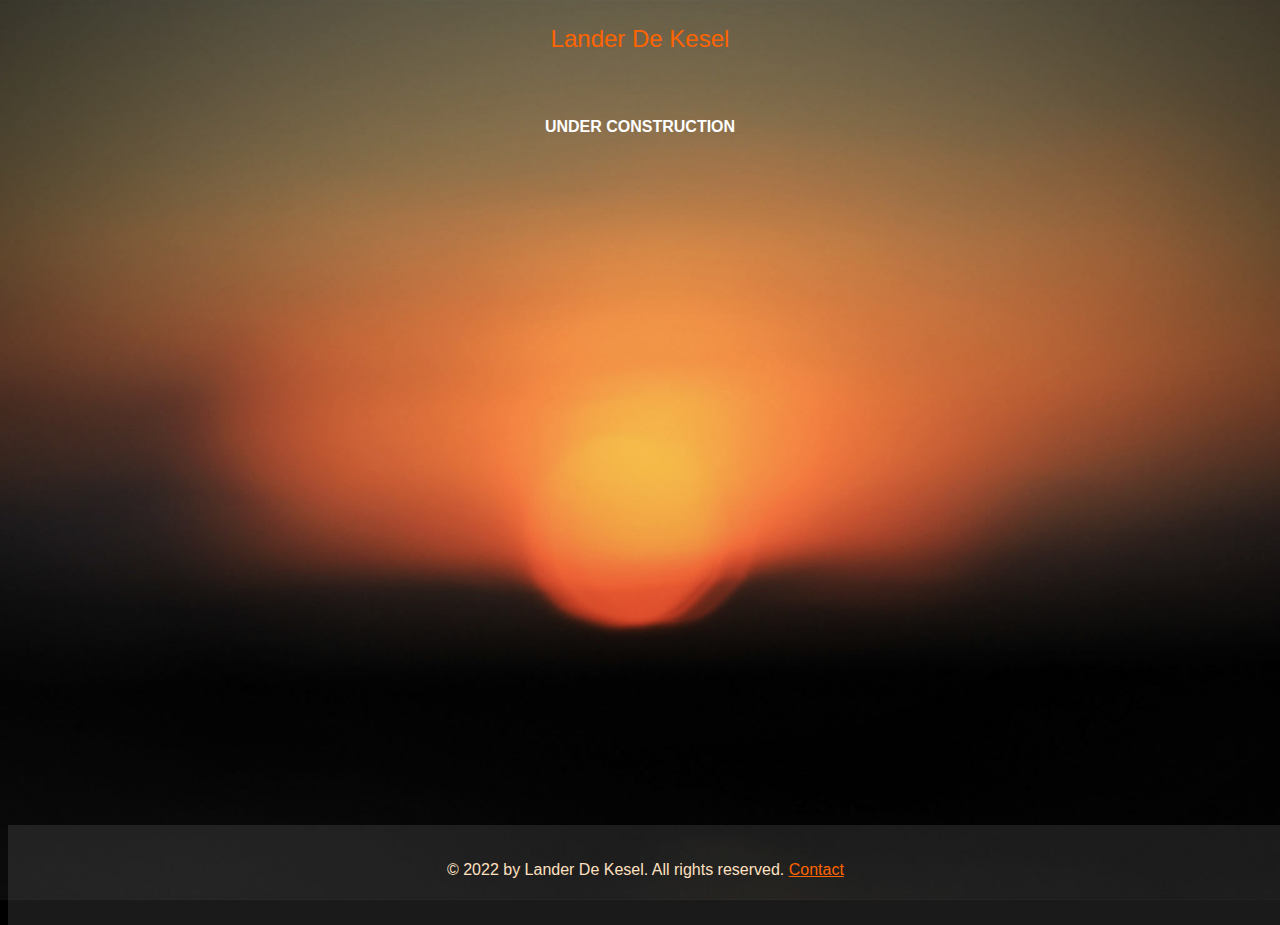
<file: ervaring.html>
<html lang="en">
  <head>
    <meta charset="UTF-8" />
    <meta http-equiv="X-UA-Compatible" content="IE=edge" />
    <meta name="viewport" content="width=device-width, initial-scale=1.0" />
    <link rel="stylesheet" href="css/ervaring.css" />
    <title>LDK - Ervaring</title>
  </head>
  <body>
    <header>
      <div id="brand"><a href="/index.html">Lander De Kesel</a></div>
    </header>
    <p id="const">UNDER CONSTRUCTION</p>
    <footer class="footer-info" style="text-align: center;">
      <p>
        &copy; 2022 by Lander De Kesel. All rights reserved. <a href="mailto:landerdekesel@gmail.com">Contact</a>
      </p>
    </footer>
  </body>
</html>
</file>
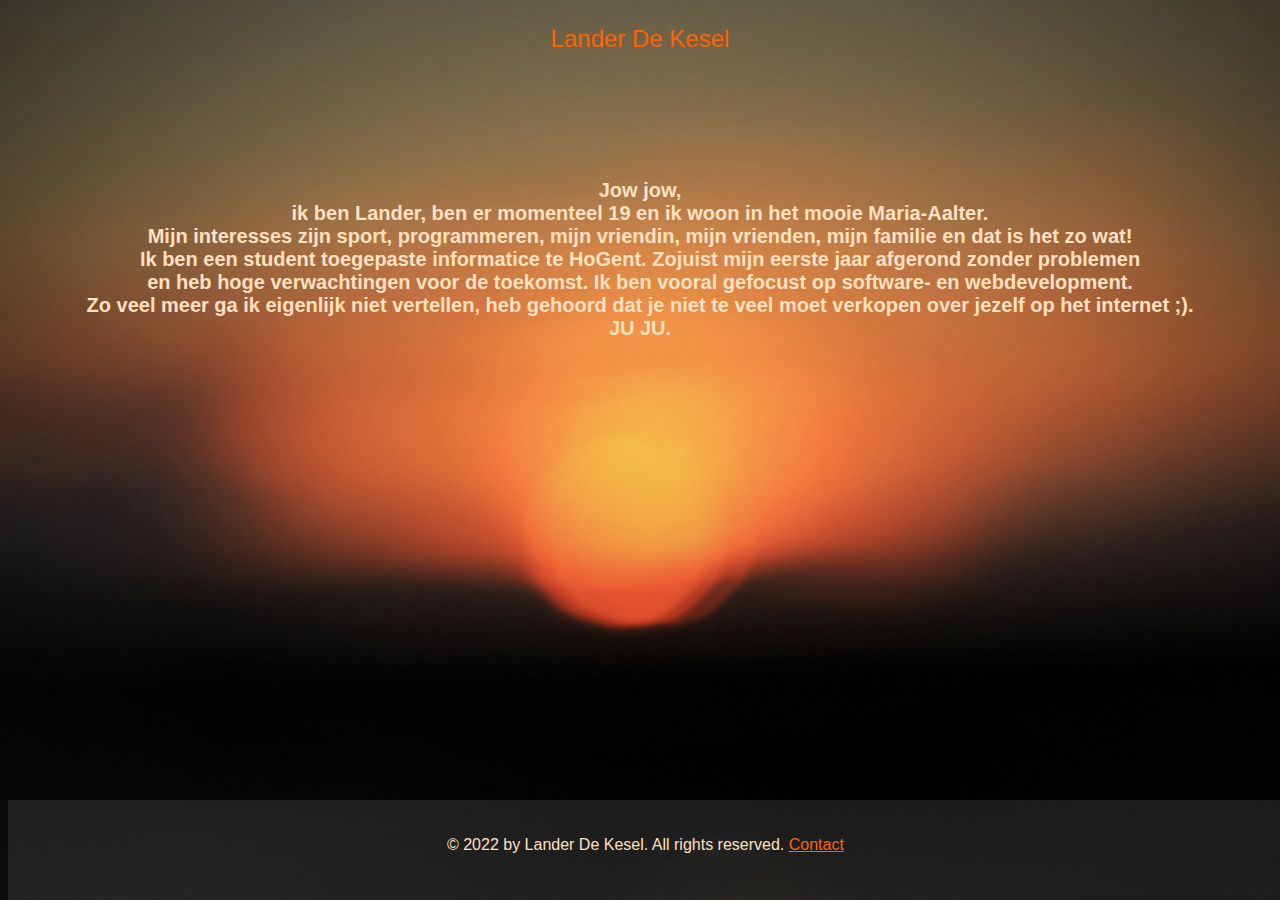
<file: info.html>
<html lang="en">
  <head>
    <meta charset="UTF-8" />
    <meta http-equiv="X-UA-Compatible" content="IE=edge" />
    <meta name="viewport" content="width=device-width, initial-scale=1.0" />
    <link rel="stylesheet" href="css/info.css" />
    <title>LDK - Info</title>
  </head>
  <body>
    <header>
      <div id="brand"><a href="/index.html">Lander De Kesel</a></div>
    </header>
    <p class="animation1" id="text">
      Jow jow, <br />
      ik ben Lander, ben er momenteel 19 en ik woon in het mooie Maria-Aalter.
      <br />Mijn interesses zijn sport, programmeren, mijn vriendin, mijn
      vrienden, mijn familie en dat is het zo wat! <br />
      Ik ben een student toegepaste informatice te HoGent. Zojuist mijn eerste
      jaar afgerond zonder problemen <br />
      en heb hoge verwachtingen voor de toekomst. Ik ben vooral gefocust op
      software- en webdevelopment. <br />
      Zo veel meer ga ik eigenlijk niet vertellen, heb gehoord dat je niet te
      veel moet verkopen over jezelf op het internet ;). <br />
      JU JU.
    </p>
    <footer class="footer-info" style="text-align: center">
      <p>
        &copy; 2022 by Lander De Kesel. All rights reserved.
        <a href="mailto:landerdekesel@gmail.com">Contact</a>
      </p>
    </footer>
  </body>
</html>
</file>
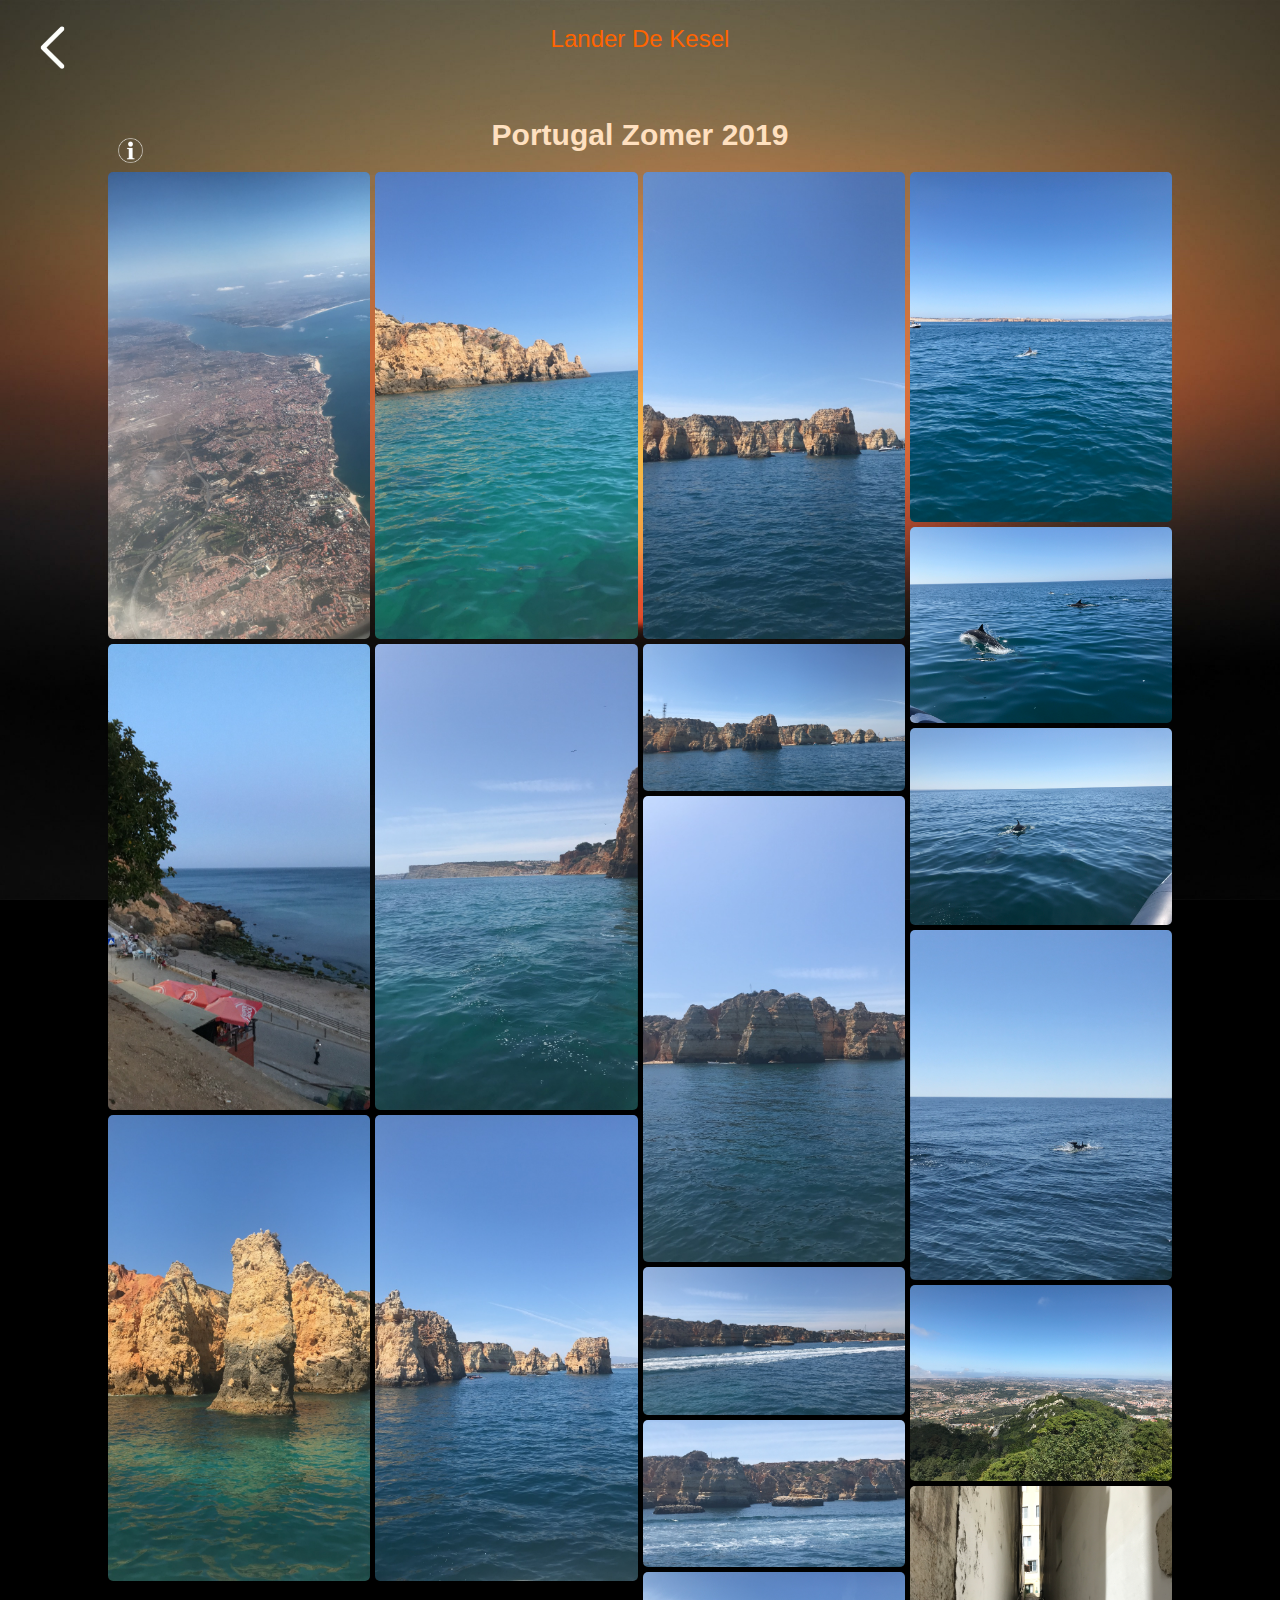
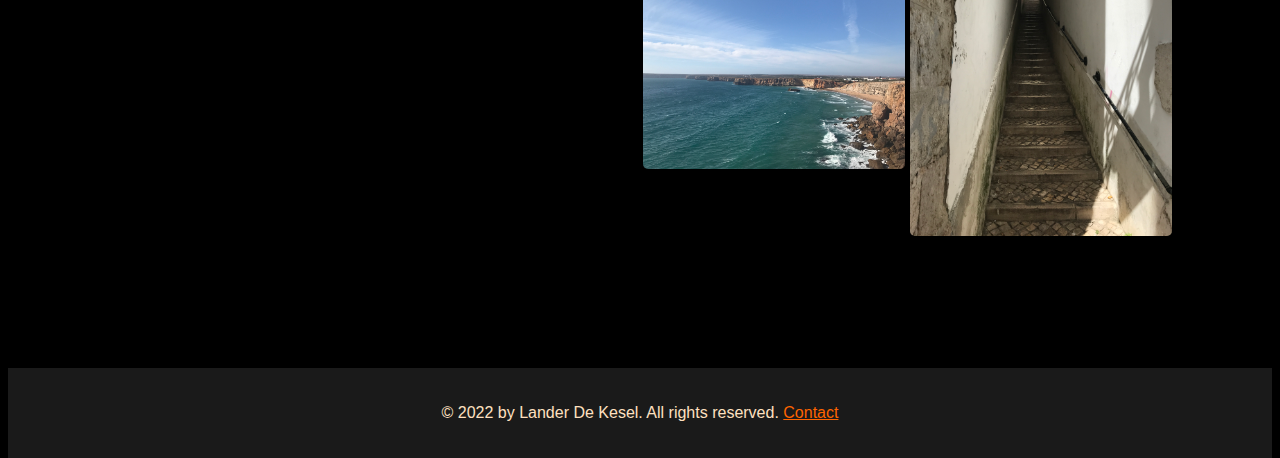
<file: portugal2019.html>
<html lang="en">
  <head>
    <meta charset="UTF-8" />
    <meta http-equiv="X-UA-Compatible" content="IE=edge" />
    <meta name="viewport" content="width=device-width, initial-scale=1.0" />
    <link rel="stylesheet" href="css/fotosMinder.css" />
    <title>LDK - Foto's Portugal 2019</title>
  </head>
  <body>
    <header>
      <div id="brand"><a href="/index.html">Lander De Kesel</a></div>
    </header>
    <a href="fotos.html"
      ><img id="goBack" src="assets/img/goBack.png" alt="backArrow"
    /></a>
    <span class="hovertext" data-hover="Klik op een afbeelding voor meer info! Afbeeldingen zijn chronologisch van onder naar boven per kolom."><img id="hoverMe" src="assets/img/Info.png" alt="hoverMe"/></span>
    <section>
        <h1>Portugal Zomer 2019</h1>
      <div id="gallery">
        <!-- The Modal -->
        <div id="myModal" class="modal">
          <!-- The Close Button -->
          <span class="close">&times;</span>

          <!-- Modal Content (The Image) -->
          <img class="modal-content" id="img01" />

          <!-- Modal Caption (Image Text) -->
          <div id="caption"></div>
        </div>
        <img id="image4" src="assets/fotos/portugal/2019-07-29 12.43.53.jpg" alt=" 29 juli 2019 - Vliegende" />
        <img id="image5" src="assets/fotos/portugal/2019-07-29 20.00.29.jpg" alt=" 29 juli 2019 - Eerste avond"/>
        <img id="image6" src="assets/fotos/portugal/2019-07-31 14.40.04.jpg" alt=" 31 juli 2019 - Boottocht (Lagos)"/>
        <img id="image7" src="assets/fotos/portugal/2019-07-31 14.40.19.jpg" alt=" 31 juli 2019 - Boottocht (Lagos)"/>
        <img id="image8" src="assets/fotos/portugal/2019-07-31 14.41.14.jpg" alt=" 31 juli 2019 - Boottocht (Lagos)"/>
        <img id="image9" src="assets/fotos/portugal/2019-07-31 14.43.40.jpg" alt=" 31 juli 2019 - Boottocht (Lagos)"/>
        <img id="image10" src="assets/fotos/portugal/2019-07-31 14.43.55.jpg" alt=" 31 juli 2019 - Boottocht (Lagos)"/>
        <img id="image11" src="assets/fotos/portugal/2019-07-31 14.44.07.jpg" alt=" 31 juli 2019 - Boottocht (Lagos)"/>
        <img id="image12" src="assets/fotos/portugal/2019-07-31 14.45.27.jpg" alt=" 31 juli 2019 - Boottocht (Lagos)"/>
        <img id="image13" src="assets/fotos/portugal/2019-07-31 14.46.04.jpg" alt=" 31 juli 2019 - Boottocht (Lagos)"/>
        <img id="image14" src="assets/fotos/portugal/2019-07-31 14.46.33.jpg" alt=" 31 juli 2019 - Boottocht (Lagos)"/>
        <img id="image15" src="assets/fotos/portugal/2019-07-31 16.49.13.jpg" alt=" 31 juli 2019 - Fortaleza de Sagres"/>
        <img id="image16" src="assets/fotos/portugal/2019-08-02 10.11.04.jpg" alt=" 2 augustus 2019 - Boottocht Dolphin Watching"/>
        <img id="image17" src="assets/fotos/portugal/2019-08-02 10.22.38.jpg" alt=" 2 augustus 2019 - Boottocht Dolphin Watching"/>
        <img id="image18" src="assets/fotos/portugal/2019-08-02 10.22.57.jpg" alt=" 2 augustus 2019 - Boottocht Dolphin Watching"/>
        <img id="image19" src="assets/fotos/portugal/2019-08-02 10.43.01.jpg" alt=" 2 augustus 2019 - Boottocht Dolphin Watching"/>
        <img id="image20" src="assets/fotos/portugal/2019-08-05 13.40.56.jpg" alt=" 5 augustus 2019 - Palácio de Pena (Sintra)"/>
        <img id="image21" src="assets/fotos/portugal/2019-08-06 14.51.04.jpg" alt=" 6 juli 2019 - Santa Maria Maior (Lissabon)"/>
      </div>
    </section>
    <footer class="footer" style="text-align: center;">
      <p>
        &copy; 2022 by Lander De Kesel. All rights reserved. <a href="mailto:landerdekesel@gmail.com">Contact</a>
      </p>
    </footer>
    <script src="js/fotos.js"></script>
  </body>
</html>
</file>
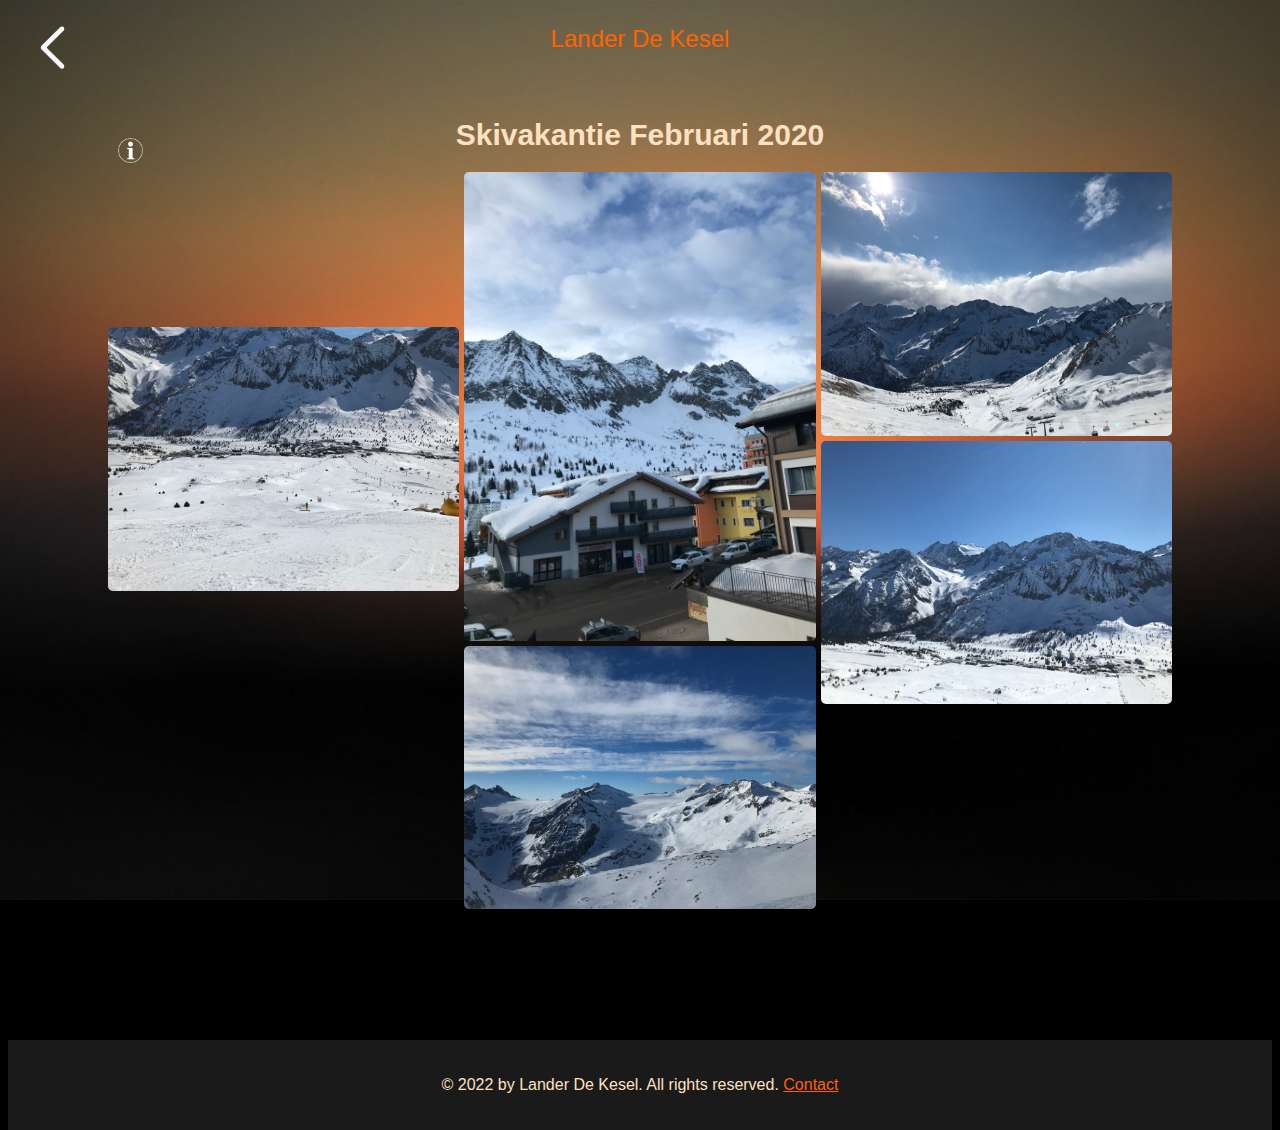
<file: skivakantie2020.html>
<html lang="en">
  <head>
    <meta charset="UTF-8" />
    <meta http-equiv="X-UA-Compatible" content="IE=edge" />
    <meta name="viewport" content="width=device-width, initial-scale=1.0" />
    <link rel="stylesheet" href="css/fotosWeinig.css" />
    <title>LDK - Foto's Skivakantie 2020</title>
  </head>
  <body>
    <header>
      <div id="brand"><a href="/index.html">Lander De Kesel</a></div>
    </header>
    <a href="fotos.html"
      ><img id="goBack" src="assets/img/goBack.png" alt="backArrow"
    /></a>
    <span class="hovertext" data-hover="Klik op een afbeelding voor meer info! Afbeeldingen zijn chronologisch van onder naar boven per kolom."><img id="hoverMe" src="assets/img/Info.png" alt="hoverMe"/></span>
    <section>
        <h1>Skivakantie Februari 2020</h1>
      <div id="gallery">
        <!-- The Modal -->
        <div id="myModal" class="modal">
          <!-- The Close Button -->
          <span class="close">&times;</span>

          <!-- Modal Content (The Image) -->
          <img class="modal-content" id="img01" />

          <!-- Modal Caption (Image Text) -->
          <div id="caption"></div>
        </div>
        <iframe
          src="https://www.youtube.com/embed/vLjjMMU1p58?mute=1" frameborder="0" allow="clipboard-write; encrypted-media; gyroscope; picture-in-picture" allowfullscreen>
        </iframe>
        <img id="image4" src="assets/fotos/skivakantie/2020-02-22 11.13.27.jpg" alt=" 22 februari 2020 - Passo del Tonale Ski Resort" />
        <iframe
          src="https://www.youtube.com/embed/4P6PTLfEqQw?mute=1" frameborder="0" allow="clipboard-write; encrypted-media; gyroscope; picture-in-picture" allowfullscreen>
        </iframe>
        <iframe
          src="https://www.youtube.com/embed/iHqmcPDWn54?mute=1" frameborder="0" allow="clipboard-write; encrypted-media; gyroscope; picture-in-picture" allowfullscreen>
        </iframe>
        <img id="image5" src="assets/fotos/skivakantie/2020-02-24 06.26.14.jpg" alt=" 24 februari 2020 - Passo del Tonale Ski Resort"/>
        <img id="image6" src="assets/fotos/skivakantie/2020-02-24 07.54.10.jpg" alt=" 24 februari 2020 - Passo del Tonale Ski Resort"/>
        <img id="image7" src="assets/fotos/skivakantie/2020-02-26 08.16.38.jpg" alt=" 26 februari 2020 - Passo del Tonale Ski Resort"/>
        <img id="image8" src="assets/fotos/skivakantie/2020-02-28 10.06.15.jpg" alt=" 28 februari 2020 - Passo del Tonale Ski Resort"/>
      </div>
    </section>
    <footer class="footer" style="text-align: center;">
      <p>
        &copy; 2022 by Lander De Kesel. All rights reserved. <a href="mailto:landerdekesel@gmail.com">Contact</a>
      </p>
    </footer>
    <script src="js/fotos.js"></script>
  </body>
</html>
</file>
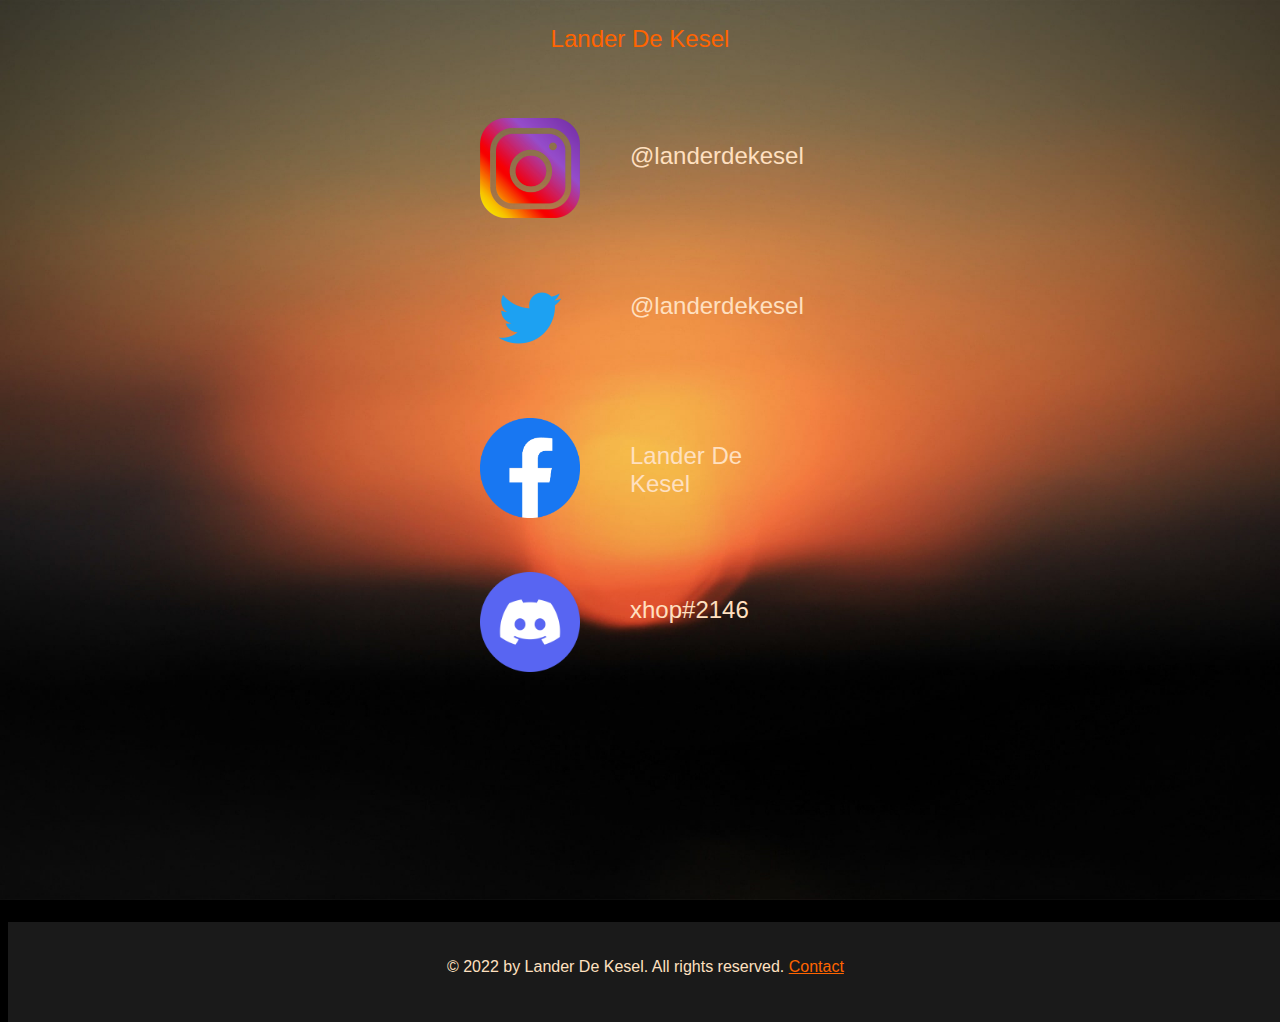
<file: socials.html>
<html lang="en">
  <head>
    <meta charset="UTF-8" />
    <meta http-equiv="X-UA-Compatible" content="IE=edge" />
    <meta name="viewport" content="width=device-width, initial-scale=1.0" />
    <link rel="stylesheet" href="css/socials.css" />
    <title>LDK - Socials</title>
  </head>
  <body>
    <header>
      <div id="brand"><a href="/index.html">Lander De Kesel</a></div>
    </header>
    <section id="socialsSection">
      <div id="wrapper" class="wrapper animation1">
        <div class="box a"><a href="https://www.instagram.com/landerdekesel/" target="_blank"><img src="assets/img/Instagram-Icon.png" alt="instagram" id="instaImg"></a></div>
        <div class="box b"><p>@landerdekesel</p></a></div>
        <div class="box c"><a href="https://twitter.com/landerdekesel" target="_blank"><img src="assets/img/twitter-Icon.png" alt="twitter"></a></div>
        <div class="box d"><p>@landerdekesel</p></a></div>
        <div class="box e"><a href="https://www.facebook.com/lander.dekesel/" target="_blank"><img src="assets/img/fb_icon.png" alt="facebook"></a></div>
        <div class="box f"><p>Lander De Kesel</p></a></div>
        <div class="box g"><a href=""><img src="assets/img/discord-Icon.png" alt="discord"></a></div>
        <div class="box h"><p>xhop#2146</p></a></div>
      </div>
    </section>
    <footer class="footer-info" style="text-align: center;">
      <p>
        &copy; 2022 by Lander De Kesel. All rights reserved. <a href="mailto:landerdekesel@gmail.com">Contact</a>
      </p>
    </footer>
  </body>
</html>
</file>
<file: css/ervaring.css>
body,
html {
  font-family: "Segoe UI", Tahoma, Geneva, Verdana, sans-serif;
  height: 100%;
}

html {
  background: url("../assets/img/blurbackground.jpg") no-repeat center center
    fixed;
  -webkit-background-size: cover;
  -moz-background-size: cover;
  -o-background-size: cover;
  background-size: cover;
  background-color: black;
}

#brand a {
  font-size: x-large;
  color: rgb(255, 100, 0);
  text-decoration: none;
  transition: 0.5s;
}

#brand a:hover {
  font-size: x-large;
  color: rgb(255, 224, 192);
  text-decoration: none;
  transition: 0.5s;
}

#brand {
  text-align: center;
  margin-bottom: 65px;
  margin-top: 25px;
}

#const {
    color: white;
    font-weight: 700;
    text-align: center;
}

footer.footer-info {
  color: rgb(255, 224, 192);
  font-weight: 400;
  padding-top: 20px;
  padding-bottom: 20px;
  position: absolute;
  bottom: 0;
  width: 99.6%;
  height: 60px;
  background-color: rgba(255, 255, 255, 0.1);
  margin-bottom: -25px;
}

.footer-info a {
  color: rgb(255, 100, 0);
}
</file>
<file: css/info.css>
body,
html {
  font-family: "Segoe UI", Tahoma, Geneva, Verdana, sans-serif;
  /* heigh  t: 100%; */
}

html {
  background: url("../assets/img/blurbackground.jpg") no-repeat center center
    fixed;
  -webkit-background-size: cover;
  -moz-background-size: cover;
  -o-background-size: cover;
  background-size: cover;
  background-color: black;
}

#brand a {
  font-size: x-large;
  color: rgb(255, 100, 0);
  text-decoration: none;
  transition: 0.5s;
}

#brand a:hover {
  font-size: x-large;
  color: rgb(255, 224, 192);
  text-decoration: none;
  transition: 0.5s;
}

#brand {
  text-align: center;
  margin-bottom: 10%;
  margin-top: 25px;
}

#text {
  text-align: center;
  font-size: 20px;
  font-weight: 600;
  color: rgb(255, 224, 192);
}

footer.footer-info {
  color: rgb(255, 224, 192);
  font-weight: 400;
  padding-top: 20px;
  padding-bottom: 20px;
  position: absolute;
  bottom: 0;
  width: 99.6%;
  height: 60px;
  background-color: rgba(255, 255, 255, 0.1);
  /* margin-bottom: -25px; */
}

.footer-info a {
  color: rgb(255, 100, 0);
}

.animation1 {
    animation-duration: 3s;
    animation-name: slidein1;
    animation-iteration-count: 1;
}

@keyframes slidein1 {
  0% {
    margin-top: 500px;
    opacity: 0%;
  }
  100% {
    margin-left: 0%;
  }
}

@media (max-width: 1420px) {
  #text {
    text-align: center;
    font-size: 20px;
    font-weight: 600;
    color: rgb(255, 224, 192);
  }

  #brand {
    text-align: center;
    margin-bottom: 10%;
    margin-top: 25px;
  }
}

@media (max-width: 1250px) {
  #text {
    text-align: center;
    font-size: 20px;
    font-weight: 600;
    color: rgb(255, 224, 192);
  }

  #brand {
    text-align: center;
    margin-bottom: 9%;
    margin-top: 25px;
  }
}

@media (max-width: 1070px) {
  #text {
    text-align: center;
    font-size: 20px;
    font-weight: 600;
    color: rgb(255, 224, 192);
  }

  #brand {
    text-align: center;
    margin-bottom: 8%;
    margin-top: 25px;
  }
}

@media (max-width: 990px) {
  #text {
    text-align: center;
    font-size: 18px;
    font-weight: 600;
    color: rgb(255, 224, 192);
    padding-left: 5%;
    padding-right: 5%;
  }

  #brand {
    text-align: center;
    margin-bottom: 7%;
    margin-top: 25px;
  }
}

@media (max-width: 840px) {
  #text {
    text-align: center;
    font-size: 18px;
    font-weight: 600;
    color: rgb(255, 224, 192);
    padding-left: 5%;
    padding-right: 5%;
  }

  #brand {
    text-align: center;
    margin-bottom: 6%;
    margin-top: 25px;
  }
}

@media (max-width: 760px) {
  #text {
    text-align: center;
    font-size: 18px;
    font-weight: 600;
    color: rgb(255, 224, 192);
    padding-left: 5%;
    padding-right: 5%;
  }

  #brand {
    text-align: center;
    margin-bottom: 6%;
    margin-top: 25px;
  }
}

@media (max-width: 680px) {
  #text {
    text-align: center;
    font-size: 18px;
    font-weight: 600;
    color: rgb(255, 224, 192);
    padding-left: 5%;
    padding-right: 5%;
  }

  #brand {
    text-align: center;
    margin-bottom: 6%;
    margin-top: 25px;
  }
}

@media (max-width: 620px) {
  #text {
    text-align: center;
    font-size: 18px;
    font-weight: 600;
    color: rgb(255, 224, 192);
    padding-left: 5%;
    padding-right: 5%;
  }

  #brand {
    text-align: center;
    margin-bottom: 6%;
    margin-top: 25px;
  }
}

@media (max-width: 420px) {
  #text {
    text-align: center;
    font-size: 15px;
    font-weight: 500;
    color: rgb(255, 224, 192);
    padding-left: 5%;
    padding-right: 5%;
  }

  #brand {
    text-align: center;
    margin-bottom: 6%;
    margin-top: 25px;
  }
}

@media (max-width: 350px) {
  #text {
    text-align: center;
    font-size: 14px;
    font-weight: 500;
    color: rgb(255, 224, 192);
    padding-left: 5%;
    padding-right: 5%;
  }

  #brand {
    text-align: center;
    margin-bottom: 6%;
    margin-top: 25px;
  }
}

@media (max-width: 331px) {
  #text {
    text-align: center;
    font-size: 14px;
    font-weight: 500;
    color: rgb(255, 224, 192);
    padding-left: 5%;
    padding-right: 5%;
  }

  #brand {
    text-align: center;
    margin-bottom: 6%;
    margin-top: 25px;
  }
}
</file>
<file: css/fotosMinder.css>
body,
html {
  font-family: "Segoe UI", Tahoma, Geneva, Verdana, sans-serif;
  height: 100%;
}

html {
  background: url("../assets/img/blurbackground.jpg") no-repeat center center
    fixed;
  -webkit-background-size: cover;
  -moz-background-size: cover;
  -o-background-size: cover;
  background-size: cover;
  background-color: black;
}

#brand a {
  font-size: x-large;
  color: rgb(255, 100, 0);
  text-decoration: none;
  transition: 0.5s;
}

#brand a:hover {
  font-size: x-large;
  color: rgb(255, 224, 192);
  text-decoration: none;
  transition: 0.5s;
}

#brand {
  text-align: center;
  margin-bottom: 65px;
  margin-top: 25px;
}

#goBack {
  width: 75px;
  position: fixed;
  left: 15px;
  top: 20px;
  transition: 1s;
}

#goBack:hover {
  width: 75px;
  position: fixed;
  left: 15px;
  top: 20px;
  filter: contrast(5%);
  transition: 0.5s;
}

h1 {
  color: rgb(255, 224, 192);
  text-align: center;
  font-size: 30px;
  font-weight: 700;
}

#gallery {
  line-height: 0;
  -webkit-column-count: 4; /* split it into 5 columns */
  -webkit-column-gap: 5px; /* give it a 5px gap between columns */
  -moz-column-count: 4;
  -moz-column-gap: 5px;
  column-count: 4;
  column-gap: 5px;
  margin-left: 100px;
  margin-right: 100px;
}

#gallery img {
  width: 100% !important;
  height: auto !important;
  margin-bottom: 5px; /* to match column gap */
  transition: transform 2s;
  border-radius: 5px;
  cursor: pointer;
  transition: 0.3s;
}

#gallery iframe {
  width: 100% !important;
  height: auto !important;
  margin-bottom: 5px; /* to match column gap */
  transition: transform 2s;
  border-radius: 5px;
  cursor: pointer;
  transition: 0.3s;
}

#gallery img:hover {
  filter: none;
  /* -webkit-transform:scale(1.5); or some other value */
  /* transform:scale(1.5); */
  transition: transform 2s;
  opacity: 0.7;
}

/* The Modal (background) */
.modal {
  display: none; /* Hidden by default */
  position: fixed; /* Stay in place */
  z-index: 1; /* Sit on top */
  padding-top: 100px; /* Location of the box */
  left: 0;
  top: 0;
  width: 100%; /* Full width */
  height: 100%; /* Full height */
  overflow: auto; /* Enable scroll if needed */
  background-color: rgb(0, 0, 0); /* Fallback color */
  background-color: rgba(0, 0, 0, 0.9); /* Black w/ opacity */
}

/* Modal Content (Image) */
.modal-content {
  margin: auto;
  display: block;
  width: 80%;
  max-width: 700px;
}

/* Caption of Modal Image (Image Text) - Same Width as the Image */
#caption {
  margin: auto;
  display: block;
  /* width: 80%; */
  /* max-width: 700px; */
  text-align: center;
  color: #ccc;
  padding: 10px 0;
  height: 150px;
}

/* Add Animation - Zoom in the Modal */
.modal-content,
#caption {
  animation-name: zoom;
  animation-duration: 0.6s;
}

@keyframes zoom {
  from {
    transform: scale(0);
  }
  to {
    transform: scale(1);
  }
}

/* The Close Button */
.close {
  position: absolute;
  top: 15px;
  right: 35px;
  color: #f1f1f1;
  font-size: 40px;
  font-weight: bold;
  transition: 0.3s;
}

.close:hover,
.close:focus {
  color: #bbb;
  text-decoration: none;
  cursor: pointer;
}

div {
  margin-bottom: 10%;
}

.footer {
  color: rgb(255, 224, 192);
  padding-top: 20px;
  padding-bottom: 20px;
  background-color: rgba(255, 255, 255, 0.1);
}

.footer a {
  color: rgb(255, 100, 0);
}

#hoverMe {
  width: 25px;
  position: absolute;
  left: 110px;
  top: 20px;
  transition: 1s;
  filter: invert(100%);
}

.hovertext {
  position: relative;
  border-bottom: 1px dotted black;
}

.hovertext:before {
  content: attr(data-hover);
  visibility: hidden;
  opacity: 0;
  width: 140px;
  background-color: rgba(0, 0, 0, 0.4);
  color: #fff;
  text-align: center;
  border-radius: 5px;
  padding: 5px 0;
  transition: opacity 1s ease-in-out;

  position: absolute;
  z-index: 1;
  left: 0;
  top: 110%;
  transition: 1s;
}

.hovertext:hover:before {
  opacity: 1;
  visibility: visible;
}

@media (max-width: 1200px) {
  #gallery {
    -moz-column-count: 4;
    -webkit-column-count: 4;
    column-count: 4;
  }
  #gallery img {
    filter: none;
  }
}

@media (max-width: 1000px) {
  #gallery {
    -moz-column-count: 3;
    -webkit-column-count: 3;
    column-count: 3;
  }
  #gallery img {
    filter: none;
  }
  h1 {
    color: rgb(255, 224, 192);
    text-align: center;
    font-size: 25px;
    font-weight: 700;
  }

  #hoverMe {
    width: 25px;
    position: absolute;
    left: 110px;
    top: 20px;
    transition: 1s;
  }
}

@media (max-width: 800px) {
  #gallery {
    -moz-column-count: 2;
    -webkit-column-count: 2;
    column-count: 2;
  }
  #gallery img {
    filter: none;
  }
  #goBack {
    width: 60px;
    position: fixed;
    left: 20px;
    top: 20px;
  }
  h1 {
    color: rgb(255, 224, 192);
    text-align: center;
    font-size: 20px;
    font-weight: 700;
  }

  #hoverMe {
    width: 25px;
    position: absolute;
    left: 110px;
    top: 10px;
    transition: 1s;
  }
}

/* 100% Image Width on Smaller Screens */
@media only screen and (max-width: 700px) {
  .modal-content {
    width: 100%;
  }
}

@media (max-width: 550px) {
  #goBack {
    width: 50px;
    position: fixed;
    left: 30px;
    top: 25px;
  }
  h1 {
    color: rgb(255, 224, 192);
    text-align: center;
    font-size: 20px;
    font-weight: 600;
  }
  #hoverMe {
    width: 20px;
    position: absolute;
    left: 60px;
    top: 8px;
    transition: 1s;
  }
}

@media (max-width: 450px) {
  #goBack {
    width: 50px;
    position: fixed;
    left: 30px;
    top: 25px;
  }
  h1 {
    color: rgb(255, 224, 192);
    text-align: center;
    font-size: 20px;
    font-weight: 600;
  }
  #hoverMe {
    width: 20px;
    position: absolute;
    left: 30px;
    top: 6px;
    transition: 1s;
  }
}

@media (max-width: 400px) {
  #gallery {
    -moz-column-count: 1;
    -webkit-column-count: 1;
    column-count: 1;
  }
  #gallery img {
    filter: none;
  }
  #goBack {
    width: 40px;
    position: fixed;
    left: 30px;
    top: 28px;
  }
  h1 {
    color: rgb(255, 224, 192);
    text-align: center;
    font-size: 16px;
    font-weight: 700;
  }

  #hoverMe {
    width: 20px;
    position: absolute;
    left: 20px;
    top: 3px;
    transition: 1s;
  }

  @media (max-width: 380px) {
    #hoverMe {
      width: 20px;
      position: absolute;
      left: 20px;
      top: 2px;
      transition: 1s;
    }
  }

  @media (max-width: 360px) {
    #hoverMe {
      width: 20px;
      position: absolute;
      left: 20px;
      top: 1px;
      transition: 1s;
    }
  }

  @media (max-width: 340px) {
    #hoverMe {
      width: 20px;
      position: absolute;
      left: 20px;
      top: 0px;
      transition: 1s;
    }
  }

  @media (max-width: 320px) {
    #hoverMe {
      width: 20px;
      position: absolute;
      left: 15px;
      top: 0px;
      transition: 1s;
    }
  }
}
</file>
<file: css/fotosWeinig.css>
body,
html {
  font-family: "Segoe UI", Tahoma, Geneva, Verdana, sans-serif;
  height: 100%;
}

html {
  background: url("../assets/img/blurbackground.jpg") no-repeat center center
    fixed;
  -webkit-background-size: cover;
  -moz-background-size: cover;
  -o-background-size: cover;
  background-size: cover;
  background-color: black;
}

#brand a {
  font-size: x-large;
  color: rgb(255, 100, 0);
  text-decoration: none;
  transition: 0.5s;
}

#brand a:hover {
  font-size: x-large;
  color: rgb(255, 224, 192);
  text-decoration: none;
  transition: 0.5s;
}

#brand {
  text-align: center;
  margin-bottom: 65px;
  margin-top: 25px;
}

#goBack {
  width: 75px;
  position: fixed;
  left: 15px;
  top: 20px;
  transition: 1s;
}

#goBack:hover {
  width: 75px;
  position: fixed;
  left: 15px;
  top: 20px;
  filter: contrast(5%);
  transition: 0.5s;
}

h1 {
  color: rgb(255, 224, 192);
  text-align: center;
  font-size: 30px;
  font-weight: 700;
}

#gallery {
  line-height: 0;
  -webkit-column-count: 3; /* split it into 5 columns */
  -webkit-column-gap: 5px; /* give it a 5px gap between columns */
  -moz-column-count: 3;
  -moz-column-gap: 5px;
  column-count: 3;
  column-gap: 5px;
  margin-left: 100px;
  margin-right: 100px;
}

#gallery img {
  width: 100% !important;
  height: auto !important;
  margin-bottom: 5px; /* to match column gap */
  transition: transform 2s;
  border-radius: 5px;
  cursor: pointer;
  transition: 0.3s;
}

#gallery iframe {
  width: 100% !important;
  height: auto !important;
  margin-bottom: 5px; /* to match column gap */
  transition: transform 2s;
  border-radius: 5px;
  cursor: pointer;
  transition: 0.3s;
}

#gallery img:hover {
  filter: none;
  /* -webkit-transform:scale(1.5); or some other value */
  /* transform:scale(1.5); */
  transition: transform 2s;
  opacity: 0.7;
}

/* The Modal (background) */
.modal {
  display: none; /* Hidden by default */
  position: fixed; /* Stay in place */
  z-index: 1; /* Sit on top */
  padding-top: 100px; /* Location of the box */
  left: 0;
  top: 0;
  width: 100%; /* Full width */
  height: 100%; /* Full height */
  overflow: auto; /* Enable scroll if needed */
  background-color: rgb(0, 0, 0); /* Fallback color */
  background-color: rgba(0, 0, 0, 0.9); /* Black w/ opacity */
}

/* Modal Content (Image) */
.modal-content {
  margin: auto;
  display: block;
  width: 80%;
  max-width: 700px;
}

/* Caption of Modal Image (Image Text) - Same Width as the Image */
#caption {
  margin: auto;
  display: block;
  /* width: 80%; */
  /* max-width: 700px; */
  text-align: center;
  color: #ccc;
  padding: 10px 0;
  height: 150px;
}

/* Add Animation - Zoom in the Modal */
.modal-content,
#caption {
  animation-name: zoom;
  animation-duration: 0.6s;
}

@keyframes zoom {
  from {
    transform: scale(0);
  }
  to {
    transform: scale(1);
  }
}

/* The Close Button */
.close {
  position: absolute;
  top: 15px;
  right: 35px;
  color: #f1f1f1;
  font-size: 40px;
  font-weight: bold;
  transition: 0.3s;
}

.close:hover,
.close:focus {
  color: #bbb;
  text-decoration: none;
  cursor: pointer;
}

div {
  margin-bottom: 10%;
}

.footer {
  color: rgb(255, 224, 192);
  padding-top: 20px;
  padding-bottom: 20px;
  background-color: rgba(255, 255, 255, 0.1);
}

.footer a {
  color: rgb(255, 100, 0);
}

#hoverMe {
  width: 25px;
  position: absolute;
  left: 110px;
  top: 20px;
  transition: 1s;
  filter: invert(100%);
}

.hovertext {
  position: relative;
  border-bottom: 1px dotted black;
}

.hovertext:before {
  content: attr(data-hover);
  visibility: hidden;
  opacity: 0;
  width: 140px;
  background-color: rgba(0, 0, 0, 0.4);
  color: #fff;
  text-align: center;
  border-radius: 5px;
  padding: 5px 0;
  transition: opacity 1s ease-in-out;

  position: absolute;
  z-index: 1;
  left: 0;
  top: 110%;
  transition: 1s;
}

.hovertext:hover:before {
  opacity: 1;
  visibility: visible;
}

@media (max-width: 1200px) {
  #gallery {
    -moz-column-count: 3;
    -webkit-column-count: 3;
    column-count: 3;
  }
  #gallery img {
    filter: none;
  }
}

@media (max-width: 1000px) {
  #gallery {
    -moz-column-count: 3;
    -webkit-column-count: 3;
    column-count: 3;
  }
  #gallery img {
    filter: none;
  }
  h1 {
    color: rgb(255, 224, 192);
    text-align: center;
    font-size: 25px;
    font-weight: 700;
  }

  #hoverMe {
    width: 25px;
    position: absolute;
    left: 110px;
    top: 20px;
    transition: 1s;
  }
}

@media (max-width: 800px) {
  #gallery {
    -moz-column-count: 2;
    -webkit-column-count: 2;
    column-count: 2;
  }
  #gallery img {
    filter: none;
  }
  #goBack {
    width: 60px;
    position: fixed;
    left: 20px;
    top: 20px;
  }
  h1 {
    color: rgb(255, 224, 192);
    text-align: center;
    font-size: 20px;
    font-weight: 700;
  }

  #hoverMe {
    width: 25px;
    position: absolute;
    left: 110px;
    top: 10px;
    transition: 1s;
  }
}

/* 100% Image Width on Smaller Screens */
@media only screen and (max-width: 700px) {
  .modal-content {
    width: 100%;
  }
}

@media (max-width: 550px) {
  #goBack {
    width: 50px;
    position: fixed;
    left: 30px;
    top: 25px;
  }
  h1 {
    color: rgb(255, 224, 192);
    text-align: center;
    font-size: 20px;
    font-weight: 600;
  }
  #hoverMe {
    width: 20px;
    position: absolute;
    left: 60px;
    top: 8px;
    transition: 1s;
  }
}

@media (max-width: 450px) {
  #goBack {
    width: 50px;
    position: fixed;
    left: 30px;
    top: 25px;
  }
  h1 {
    color: rgb(255, 224, 192);
    text-align: center;
    font-size: 20px;
    font-weight: 600;
  }
  #hoverMe {
    width: 20px;
    position: absolute;
    left: 30px;
    top: 6px;
    transition: 1s;
  }
}

@media (max-width: 400px) {
  #gallery {
    -moz-column-count: 1;
    -webkit-column-count: 1;
    column-count: 1;
  }
  #gallery img {
    filter: none;
  }
  #goBack {
    width: 40px;
    position: fixed;
    left: 30px;
    top: 28px;
  }
  h1 {
    color: rgb(255, 224, 192);
    text-align: center;
    font-size: 16px;
    font-weight: 700;
  }

  #hoverMe {
    width: 20px;
    position: absolute;
    left: 20px;
    top: 3px;
    transition: 1s;
  }

  @media (max-width: 380px) {
    #hoverMe {
      width: 20px;
      position: absolute;
      left: 20px;
      top: 2px;
      transition: 1s;
    }
  }

  @media (max-width: 360px) {
    #hoverMe {
      width: 20px;
      position: absolute;
      left: 20px;
      top: 1px;
      transition: 1s;
    }
  }

  @media (max-width: 340px) {
    #hoverMe {
      width: 20px;
      position: absolute;
      left: 20px;
      top: 0px;
      transition: 1s;
    }
  }

  @media (max-width: 320px) {
    #hoverMe {
      width: 20px;
      position: absolute;
      left: 15px;
      top: 0px;
      transition: 1s;
    }
  }
}
</file>
<file: css/socials.css>
body,
html {
  font-family: "Segoe UI", Tahoma, Geneva, Verdana, sans-serif;
  height: 100%;
}

html {
  background: url("../assets/img/blurbackground.jpg") no-repeat center center
    fixed;
  -webkit-background-size: cover;
  -moz-background-size: cover;
  -o-background-size: cover;
  background-size: cover;
  background-color: black;
}

#brand a {
  font-size: x-large;
  color: rgb(255, 100, 0);
  text-decoration: none;
  transition: 0.5s;
}

#brand a:hover {
  font-size: x-large;
  color: rgb(255, 224, 192);
  text-decoration: none;
  transition: 0.5s;
}

#brand {
  text-align: center;
  margin-bottom: 65px;
  margin-top: 25px;
}

.animation1 {
  animation-duration: 3s;
  animation-name: slidein1;
  animation-iteration-count: 1;
}

@keyframes slidein1 {
0% {
  margin-top: 500px;
  opacity: 0%;
}
100% {
  margin-left: 0%;
}
}

@media (max-width: 2000px) {
  .wrapper {
    margin-top: 0%;
    display: grid;
    grid-template-columns: 100px 170px;
    grid-gap: 50px;
    justify-content: center;
  }

  .box {
    font-size: 150%;
  }

  .box img {
    width: 100px;
  }

  .box p {
    color: rgb(255, 224, 192);
    transition: 1s;
  }

  .box p:hover {
    color: rgb(255, 100, 0);
    transition: 0.5s;
  }
  
  .box img {
    width: 100%;
    transition: 1s;
  }

  .box img:hover {
    width: 110%;
    transition: 0.5s;
  }

  footer.footer-info {
    color: rgb(255, 224, 192);
    font-weight: 400;
    padding-top: 20px;
    padding-bottom: 20px;
    position: absolute;
    bottom: 0;
    width: 99.6%;
    height: 60px;
    background-color: rgba(255, 255, 255, 0.1);
    margin-bottom: -122px ;
  }
  
  .footer-info a {
    color: rgb(255, 100, 0);
  }
}

@media (max-width: 600px) {
    .wrapper {
      display: grid;
      grid-template-columns: 100px 170px;
      grid-gap: 50px;
      justify-content: center;
    }
  
    .box {
      font-size: 125%;
    }
  
    .box img {
      width: 75px;
    }
  
    .box p {
      color: rgb(255, 224, 192);
      transition: 1s;
    }
  
    .box p:hover {
      color: rgb(255, 100, 0);
      transition: 0.5s;
    }
    
    .box img {
      width: 75px;
      transition: 1s;
    }
  
    .box img:hover {
      width: 82.5px;
      transition: 0.5s;
    }
  }

  @media (max-width: 450px) {
    #socialsSection {
      height: 100%;
    }
    .wrapper {
      display: grid;
      grid-template-columns: 50px 170px;
      grid-gap: 50px;
      justify-content: center;
    }
  
    .box {
      font-size: 125%;
    }
  
    .box img {
      width: 75px;
    }
  
    .box p {
      color: rgb(255, 224, 192);
      transition: 1s;
    }
  
    .box p:hover {
      color: rgb(255, 100, 0);
      transition: 0.5s;
    }
    
    .box img {
      width: 75px;
      transition: 1s;
    }
  
    .box img:hover {
      width: 82.5px;
      transition: 0.5s;
    }
  }

  @media (max-width: 400px) {
    .wrapper {
      display: grid;
      grid-template-columns: 50px 170px;
      grid-gap: 50px;
      justify-content: center;
    }
  
    .box {
      font-size: 125%;
    }
  
    .box img {
      width: 75px;
    }
  
    .box p {
      color: rgb(255, 224, 192);
      transition: 1s;
    }
  
    .box p:hover {
      color: rgb(255, 100, 0);
      transition: 0.5s;
    }
    
    .box img {
      width: 75px;
      transition: 1s;
    }
  
    .box img:hover {
      width: 82.5px;
      transition: 0.5s;
    }
  }
</file>
